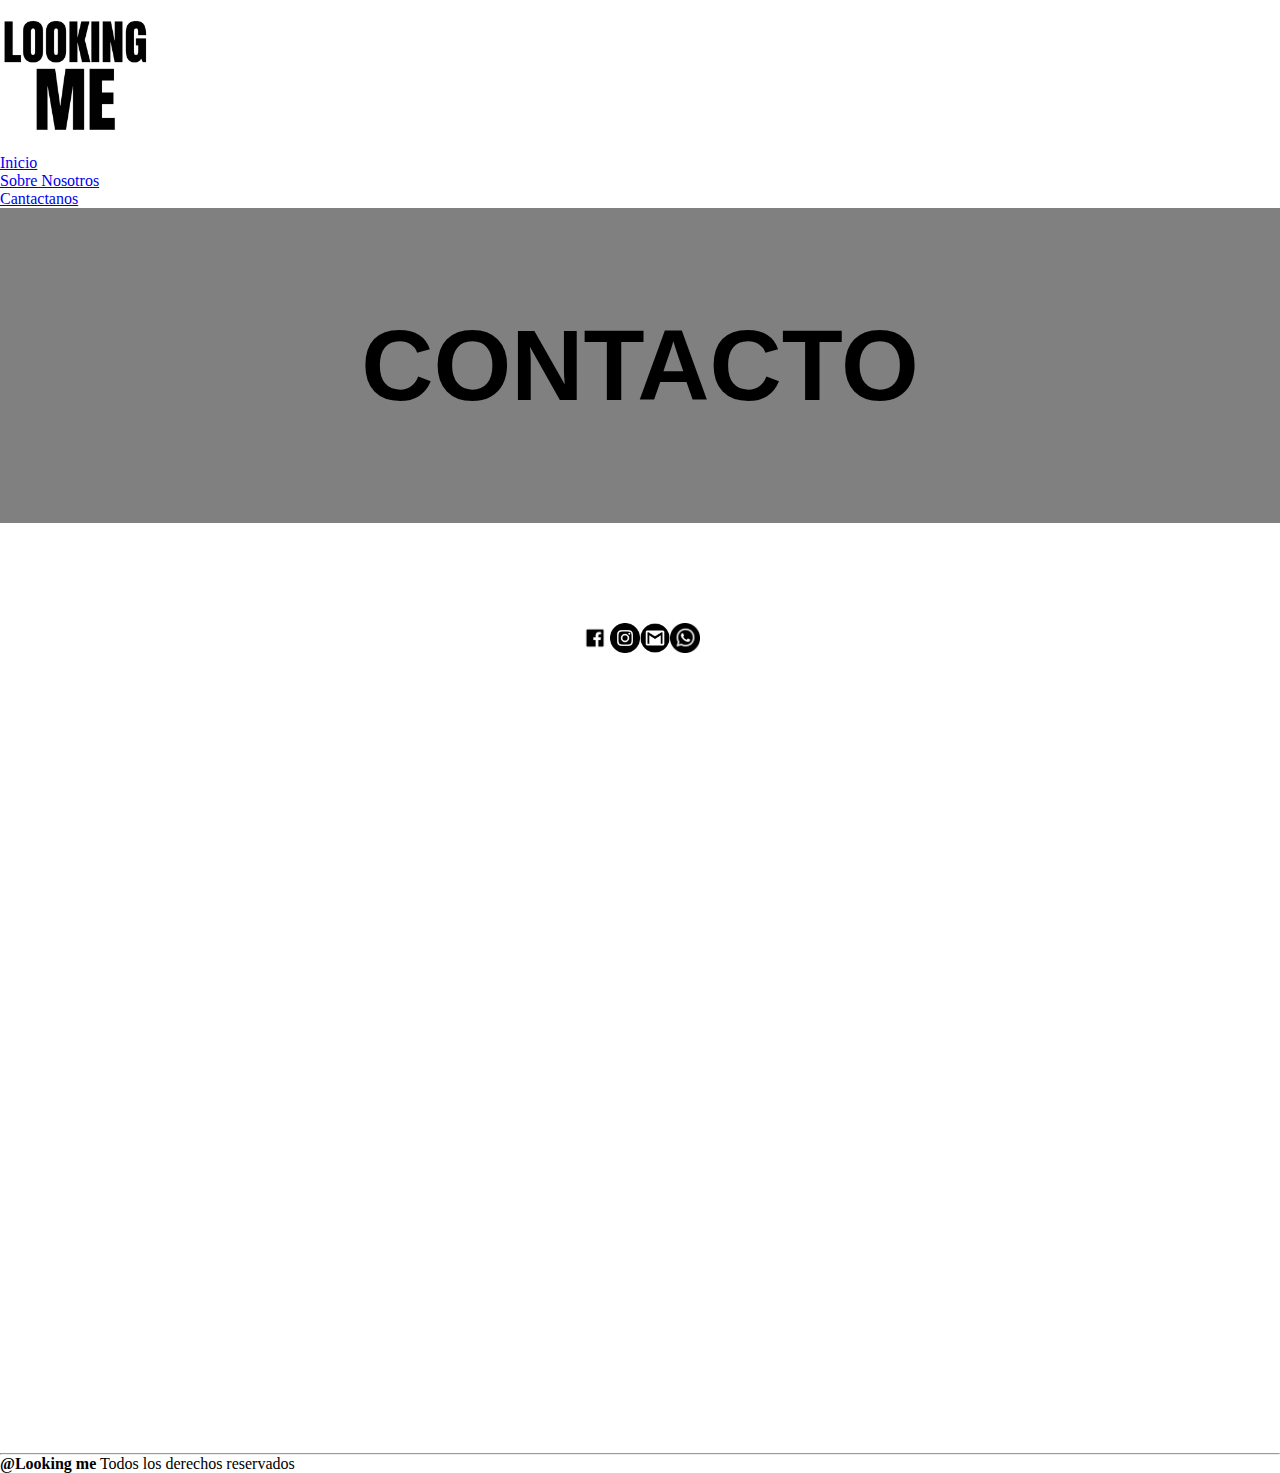
<file: contacto.html>
<!DOCTYPE html>
<html lang="en">
<head>
    <meta charset="UTF-8">
    <meta name="viewport" content="width=device-width, initial-scale=1.0">
    <title>Contacto</title>
    <link rel="stylesheet" href="style.css">
</head>
<body>
    <header>
        <img src="./assets/logoSF.png" class="logo" />
            <!-- el nav va a ser un menu hamburguesa-->
            <nav class="nav">
                <ul class="navList">
                    <li><a href="index.html" target="_blank">Inicio</a></li>    
                    <li><a href="./sobreNosotros.html" target="_blank">Sobre Nosotros</a></li>
                    <li><a href="./contacto.html" target="_blank">Cantactanos</a></li>
                </ul>
            </nav>
        </nav>
    </header>

    <main class="cuerpoContacto">
        <section>
            <h1 class="tituloContacto">CONTACTO</h1>
        </section>
        <section class="seccionIconos">
            <img class="icono" src="./assets/iconoFacebook.webp" />
            <img class="icono" src="./assets/iconoInstagram.webp">
            <img class="icono" src="./assets/iconoMail.webp">
            <img class="icono" src="./assets/iconoWhatsapp.webp">
        </section>
        <section class="seccionMapa">
            <iframe src="https://www.google.com/maps/embed?pb=!1m18!1m12!1m3!1d1221.788645487294!2d-65.31037239566132!3d-43.253108896189524!2m3!1f0!2f0!3f0!3m2!1i1024!2i768!4f13.1!3m3!1m2!1s0xbe0144c7861616d5%3A0x7e1a0f7139f6cbd1!2s25%20de%20Mayo%20263!5e0!3m2!1ses-419!2sar!4v1742667915187!5m2!1ses-419!2sar" width="800" height="600" style="border:0;" allowfullscreen="" loading="lazy" referrerpolicy="no-referrer-when-downgrade"></iframe>
        </section>  
    </main>

      
    <hr>
    <footer>
        <p><strong>@Looking me</strong> Todos los derechos reservados</p>
    </footer>
</body>
</html>
</file>
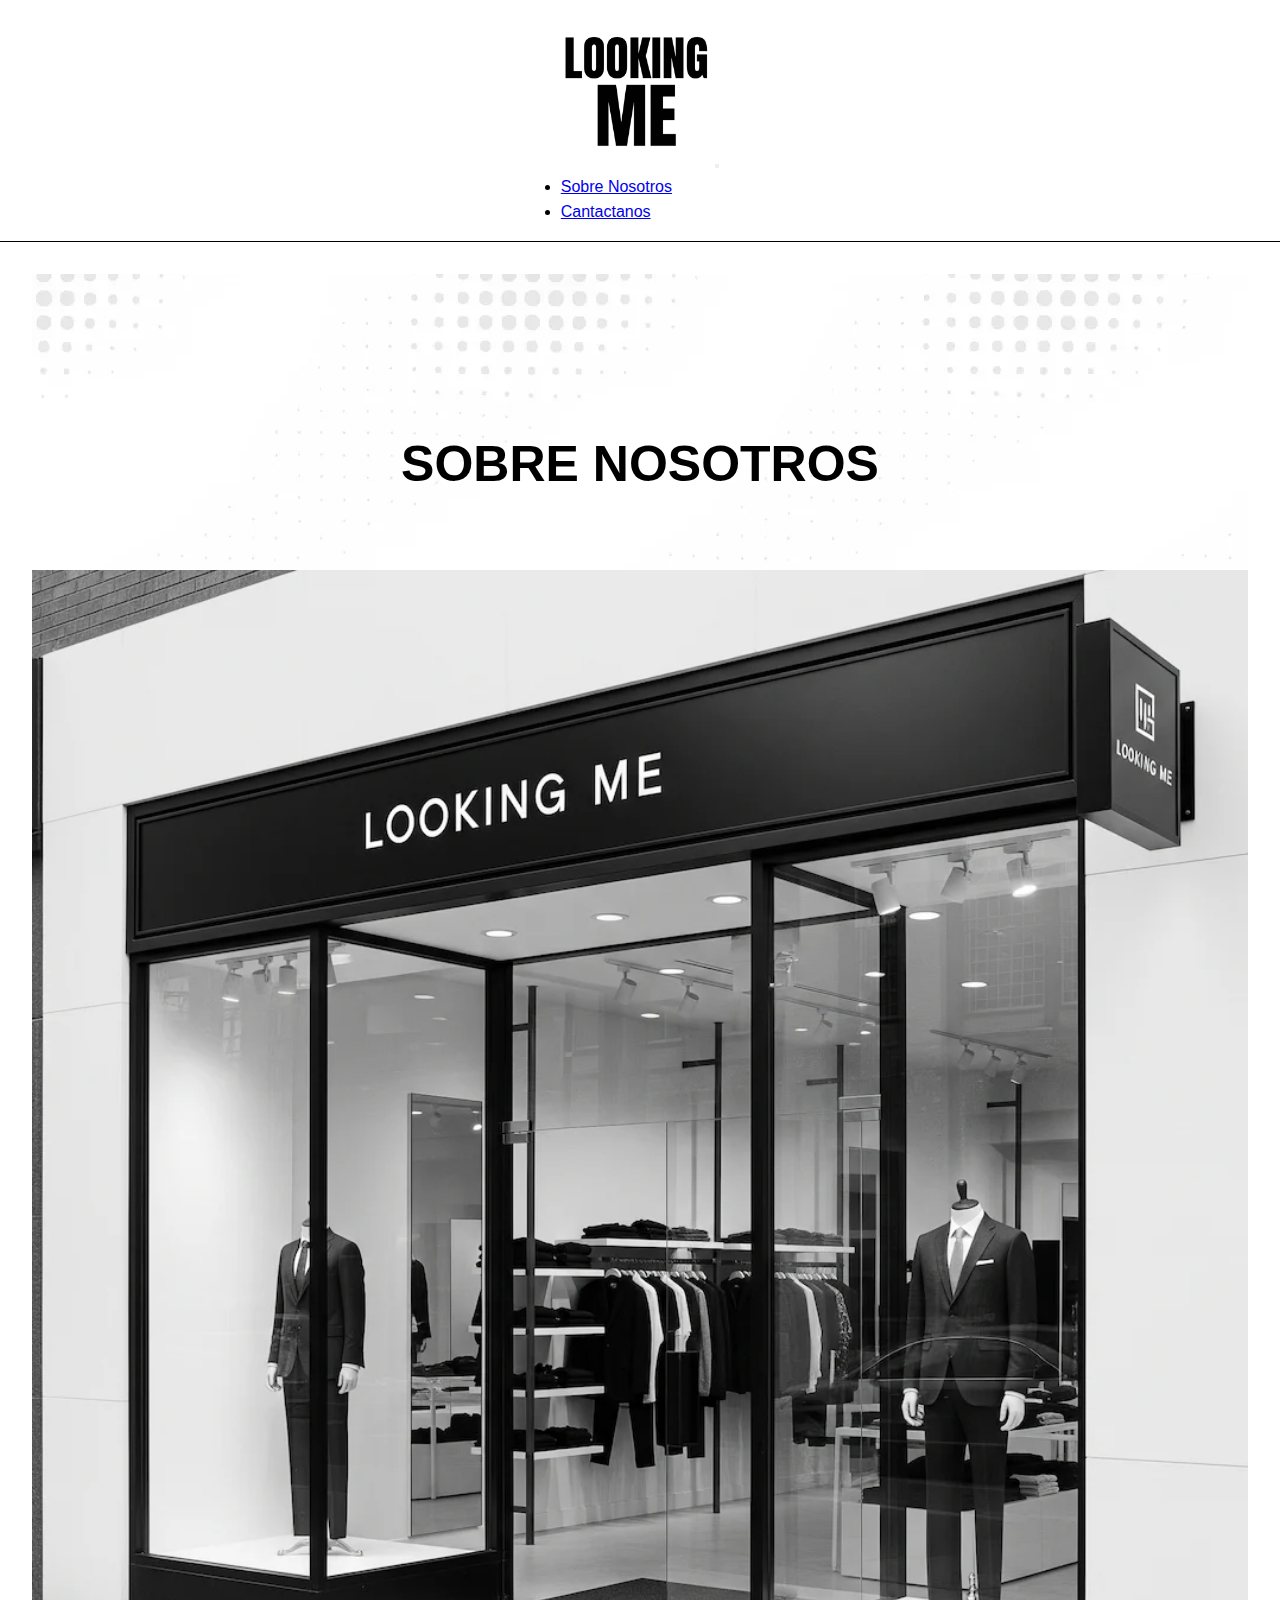
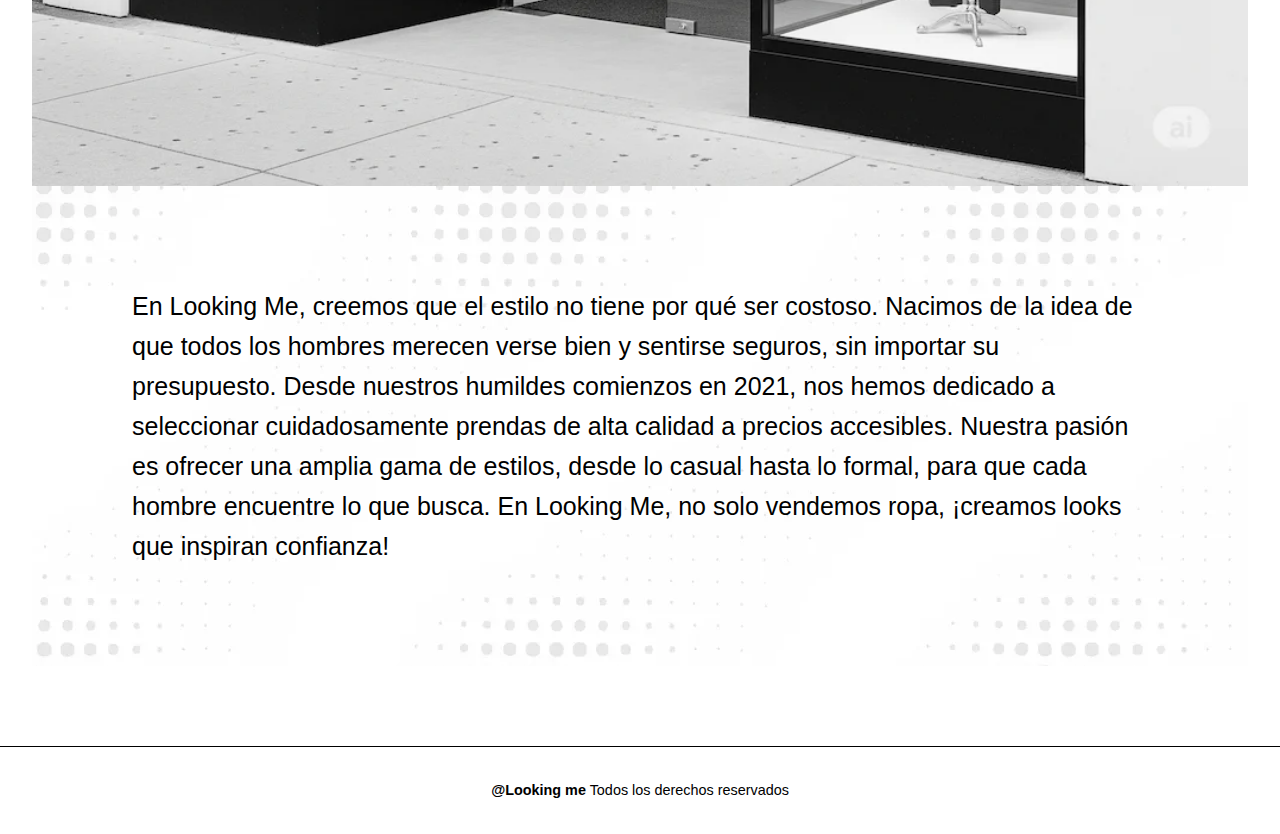
<file: sobreNosotros.html>
<!DOCTYPE html>
<html lang="en">
<head>
  <meta charset="UTF-8">
  <meta name="viewport" content="width=device-width, initial-scale=1.0">
  <title>Looking me</title>
  
  
  <!--bootstrap-->
  <link href="https://cdn.jsdelivr.net/npm/bootstrap@5.3.5/dist/css/bootstrap.min.css" rel="stylesheet" integrity="sha384-SgOJa3DmI69IUzQ2PVdRZhwQ+dy64/BUtbMJw1MZ8t5HZApcHrRKUc4W0kG879m7" crossorigin="anonymous">

  <!--estilos-->
  <link rel="stylesheet" href="./scss/estilos.css">

</head>
<body>
    <header class="menu__principal">

        <!--nav de BS-->
        <nav class="navbar navbar-expand-lg ">
            <div class="container-fluid">
              <a class="navbar-brand" href="index.html"><img src="./assets/logoSF.png" class="logo" /></a>
              <button class="navbar-toggler" type="button" data-bs-toggle="collapse" data-bs-target="#navbarSupportedContent" aria-controls="navbarSupportedContent" aria-expanded="false" aria-label="Toggle navigation">
                <span class="navbar-toggler-icon"></span>
              </button>
              <div class="collapse navbar-collapse" id="navbarSupportedContent">
                <ul class="navbar-nav me-auto mb-2 mb-lg-0">
                  <li class="nav-item">
                    <a class="nav-link active" aria-current="page" href="./sobreNosotros.html" target="_blank">Sobre Nosotros</a>
                  </li>
                  <li class="nav-item">
                    <a class="nav-link" href="./contacto.html" target="_blank">Cantactanos</a>
                  </li>
                  
                </ul>
                
              </div>
            </div>
        </nav>
    </header>
    <main>
        <section class="seccionNosotros">
            <h1 class="tituloNosotros">SOBRE NOSOTROS</h1>
            <img class="portadaNosotros" src="./assets/fachada_tienda.webp"/>
        </section>
        <article>
            <p class="descripcionNosotros" >
                En Looking Me, creemos que el estilo no tiene por qué ser costoso. Nacimos de la idea de que todos los hombres merecen verse bien y sentirse seguros, sin importar su presupuesto. Desde nuestros humildes comienzos en 2021, nos hemos dedicado a seleccionar cuidadosamente prendas de alta calidad a precios accesibles. Nuestra pasión es ofrecer una amplia gama de estilos, desde lo casual hasta lo formal, para que cada hombre encuentre lo que busca. En Looking Me, no solo vendemos ropa, ¡creamos looks que inspiran confianza!
            </p>
        </article>

    </main>
  
    <footer>
        <p><strong>@Looking me</strong> Todos los derechos reservados</p>
    </footer>
</body>
</html>
</file>
<file: style.css>
*{
    margin: 0;
    padding: 0;
    box-sizing: border-box;
    
    
}

/*GRID CONTAINER*/
.grid__container{
    display: grid;
    grid-template-columns: repeat(2, 1fr);
    grid-template-rows: 0.5fr 2fr 2fr 0.75fr 0.2fr;
    grid-template-areas: 
    "header      header"
    "novedades   novedades"
    "categorias  categorias"
    "mail        mail"
    "footer      footer"
    ;
    background-color: #fe0879;
}

.menu__principal{
    background-color: #fed715;
    display: flex;
    padding: 20px;
    justify-content: center;
    align-items: center;
    grid-area: header;
    
}

.logo{
    height: 150px;
    

}



.seccion__novedades{
    display: flex;
    justify-content: center;
    padding-top: 70px;
    grid-area: novedades;
    
}


.seccion__categorias{
    display: flex;
    grid-area: categorias;
    flex-flow: wrap;
    justify-content: space-evenly;
}

.categoria{
    display: flex;
    flex-direction: column;
    margin: 1em;

    
}

.botonCategoria{
    width: 100%;
}

.seccion__mail{
    display: flex;
    justify-content: center;

    padding-top: 100px;
    padding-bottom: 100px;
    grid-area: mail;
}

.ingreso__mail{
    display: flex;
    flex-direction: column;
    width: 500px;
}

.seccionNosotros{
    display: flex;
    justify-content: center;
    padding-top: 100px;
    flex-direction: column;
}

.tituloNosotros{
    display: flex;
    justify-content: center;
    padding-top: 50px;
    padding-bottom: 50px;
    font-size: 50px;
    font-family: "Bebas Neue", sans-serif;
}


.portadaNosotros{
    display: flex;
    justify-content: center;
    
}

.descripcionNosotros{
    padding: 100px;
    font-size: 25px;
    font-family: "Ponomar", sans-serif;
}

.cuerpoContacto{
    display: flex;
    justify-content: center;
    flex-direction: column;
}

.tituloContacto{
    background-color: #808080;
    padding-top: 100px;
    padding-bottom: 100px;
    display: flex;
    justify-content: center;
    font-size: 100px;
    font-family: "Bebas Neue", sans-serif;
} 

.seccionIconos{
    display: inline-flex;
    justify-content: center;
    padding: 100px;
    
}

.seccionMapa{
    display: flex;
    justify-content: center;
    padding-bottom: 100px;
}

.icono{

    width: auto;
    height: 30px;

}


.pie{
    display: flex;
    justify-content: center;
    padding-top: 50px;
    padding-bottom: 50px;
    grid-area: footer;
}




/* media query tablet*/

@media (max-width: 768px){
    .grid__container{
        background-color: #fed715;
    }
    .menu__principal{
        background-color: #fe0879;
    }
}

/* media query mobile*/

@media (max-width: 480px){
    .grid__container{
        background-color: #0037b3;
    }
    .menu__principal{
        background-color: #ff82e2;
    }
}
</file>
<file: scss/estilos.css>
.cuerpoContacto, .seccionNosotros {
  display: flex;
  justify-content: center;
}

* {
  margin: 0;
  padding: 0;
  box-sizing: border-box;
}

body {
  font-family: "Poppins", sans-serif;
  background-color: #ffffff;
  color: #000000;
  line-height: 1.6;
}

main {
  padding: 2rem;
}

h1, h2, h3 {
  font-weight: 600;
  margin-bottom: 1rem;
}

footer {
  text-align: center;
  padding: 2rem;
  border-top: 1px solid #000000;
  margin-top: 3rem;
  font-size: 0.9rem;
}

.grid__container {
  display: grid;
  grid-template-columns: 1fr;
  grid-template-rows: 0.5fr 2fr 0.5fr 0.75fr 0.2fr;
  grid-template-areas: "header" "novedades" "categorias " "mail " "footer ";
  background-color: #ffffff;
}

.menu__principal {
  display: flex;
  justify-content: center;
  justify-content: space-around;
  padding: 1rem 2rem;
  border-bottom: 1px solid #000000;
}
.menu__principal .logo {
  height: 150px;
  transition: transform 0.2s ease-in-out, box-shadow 0.2s ease-in-out;
}
.menu__principal .logo:hover {
  transform: translateY(-5px);
  box-shadow: 0 4px 12px rgba(3, 3, 3, 0.937254902);
}

.pie {
  display: flex;
  justify-content: center;
  padding-top: 50px;
  padding-bottom: 50px;
  grid-area: footer;
}

.seccion__novedades {
  display: flex;
  justify-content: center;
  padding-top: 70px;
  grid-area: novedades;
  background-image: url(../assets/fondo_body.webp);
}

@media (max-width: 768px) {
  .seccion__novedades {
    padding: 0.5rem;
  }
}
@media (max-width: 480px) {
  .seccion__novedades {
    padding: 0.5rem;
  }
}
.seccion__categorias {
  display: flex;
  grid-area: categorias;
  flex-flow: wrap;
  justify-content: space-between;
  background-image: url(../assets/fondo_body.webp);
}

.categoria {
  display: flex;
  flex-direction: column;
  margin: 1em;
}

@media (max-width: 768px) {
  .seccion__categorias {
    padding: 0.5rem;
  }
}
@media (max-width: 480px) {
  .seccion__categorias {
    padding: 0.5rem;
  }
}
.seccion__mail {
  display: flex;
  justify-content: center;
  padding-top: 100px;
  padding-bottom: 100px;
  grid-area: mail;
  background-image: url(../assets/fondo_body.webp);
}

.ingreso__mail {
  display: flex;
  flex-direction: column;
  width: 500px;
}

.seccionNosotros {
  padding-top: 100px;
  flex-direction: column;
  background-image: url(../assets/fondo_body.webp);
}

.tituloNosotros {
  display: flex;
  justify-content: center;
  padding-top: 50px;
  padding-bottom: 50px;
  font-size: 50px;
  font-family: "Poppins", sans-serif;
}

.portadaNosotros {
  display: flex;
  justify-content: center;
  background-image: url(../assets/fondo_body.webp);
}

.descripcionNosotros {
  padding: 100px;
  font-size: 25px;
  font-family: "Poppins", sans-serif;
  background-image: url(../assets/fondo_body.webp);
}

@media (max-width: 768px) {
  .tituloNosotros {
    padding: 0.5rem;
  }
}
@media (max-width: 480px) {
  .tituloNosotros {
    padding: 0.5rem;
  }
}
.cuerpoContacto {
  flex-direction: column;
  background-image: url(../assets/fondo_body.webp);
}

.tituloContacto {
  background-image: url(../assets/fondo_titulo_contacto.webp);
  padding-top: 100px;
  padding-bottom: 100px;
  display: flex;
  justify-content: center;
  font-size: 100px;
  font-family: "Poppins", sans-serif;
  background-color: #000000;
  color: #ffffff;
}

.seccionIconos {
  display: inline-flex;
  justify-content: center;
  padding: 100px;
  background-image: url(../assets/fondo_body.webp);
}

.seccionMapa {
  display: flex;
  justify-content: center;
  padding-bottom: 100px;
  background-image: url(../assets/fondo_body.webp);
}

.icono {
  width: auto;
  height: 50px;
}

@media (max-width: 768px) {
  .tituloContacto {
    padding: 0.5rem;
  }
}
@media (max-width: 480px) {
  .tituloContacto {
    padding: 0.5rem;
  }
}/*# sourceMappingURL=estilos.css.map */
</file>
